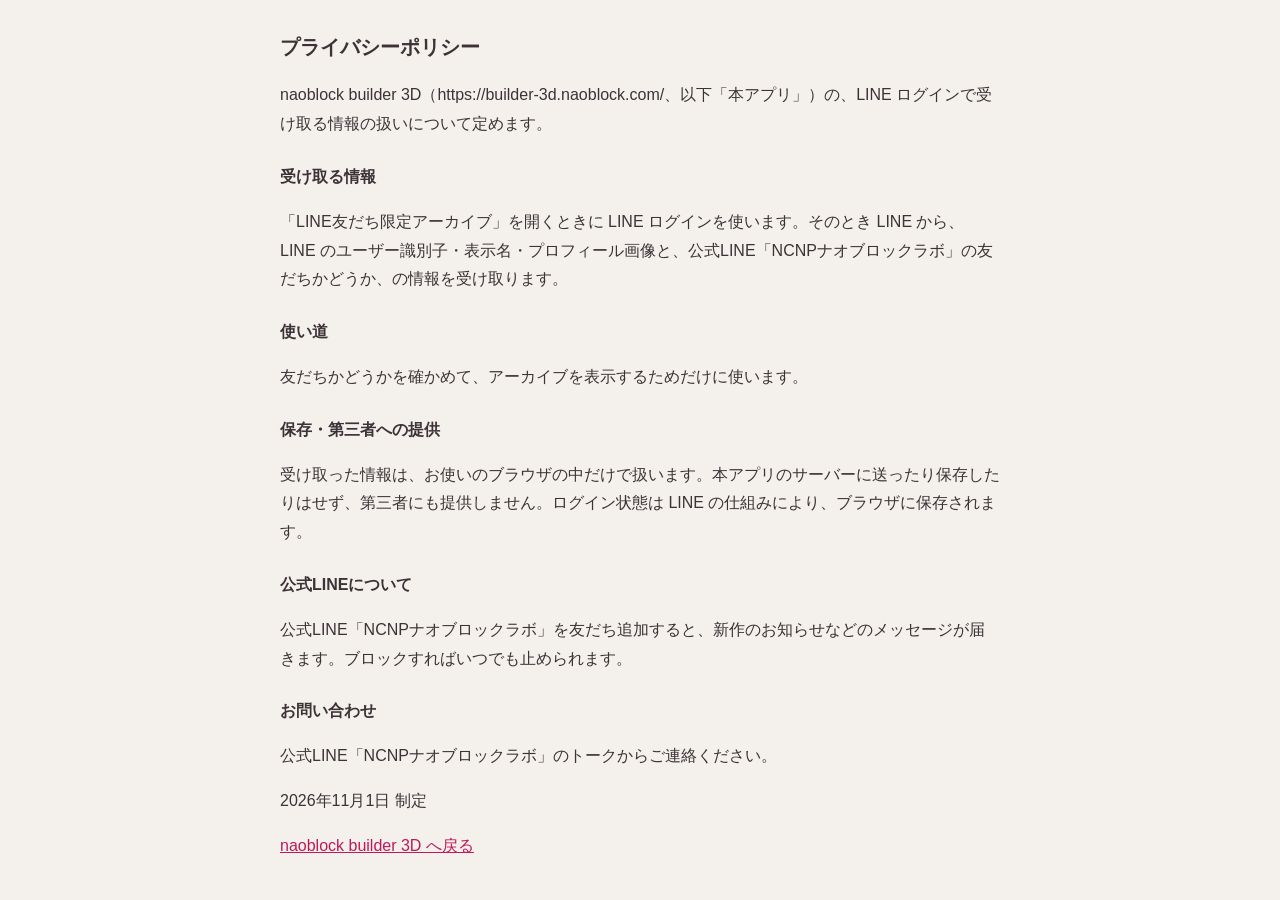
<file: privacy.html>
<!doctype html><html lang="ja"><head><meta charset="utf-8">
<meta name="viewport" content="width=device-width,initial-scale=1">
<title>プライバシーポリシー｜naoblock builder 3D</title>
<link rel="icon" href="apple-touch-icon.png"><link rel="apple-touch-icon" href="apple-touch-icon.png">
<style>
body{margin:0;background:#f4f1ec;color:#3c3237;font-family:'Hiragino Sans','Hiragino Kaku Gothic ProN',sans-serif;line-height:1.8}
main{max-width:720px;margin:0 auto;padding:16px}
h1{font-size:20px}h2{font-size:16px;margin-top:24px}
a{color:#c2185b}
</style></head><body><main>
<h1>プライバシーポリシー</h1>
<p>naoblock builder 3D（https://builder-3d.naoblock.com/、以下「本アプリ」）の、LINE ログインで受け取る情報の扱いについて定めます。</p>
<h2>受け取る情報</h2>
<p>「LINE友だち限定アーカイブ」を開くときに LINE ログインを使います。そのとき LINE から、LINE のユーザー識別子・表示名・プロフィール画像と、公式LINE「NCNPナオブロックラボ」の友だちかどうか、の情報を受け取ります。</p>
<h2>使い道</h2>
<p>友だちかどうかを確かめて、アーカイブを表示するためだけに使います。</p>
<h2>保存・第三者への提供</h2>
<p>受け取った情報は、お使いのブラウザの中だけで扱います。本アプリのサーバーに送ったり保存したりはせず、第三者にも提供しません。ログイン状態は LINE の仕組みにより、ブラウザに保存されます。</p>
<h2>公式LINEについて</h2>
<p>公式LINE「NCNPナオブロックラボ」を友だち追加すると、新作のお知らせなどのメッセージが届きます。ブロックすればいつでも止められます。</p>
<h2>お問い合わせ</h2>
<p>公式LINE「NCNPナオブロックラボ」のトークからご連絡ください。</p>
<p>2026年11月1日 制定</p>
<p><a href="./">naoblock builder 3D へ戻る</a></p>
</main></body></html>
</file>
